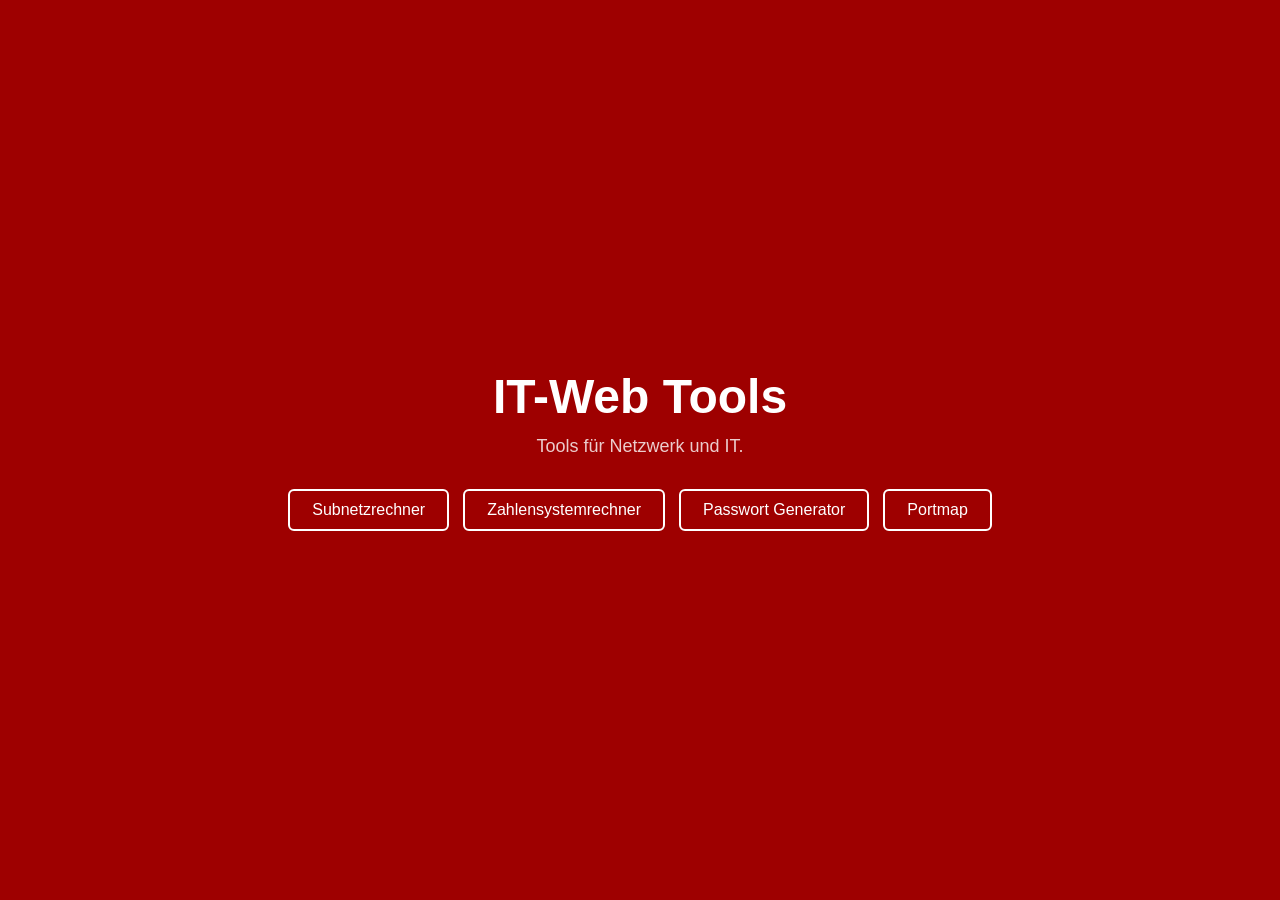
<file: index.html>
<!DOCTYPE html>
<html lang="de">
    <head>
        <meta charset="UTF-8">
        <title>IT-Web Tools</title>
        <link rel="icon" type="image/png" href="icons8-macbook-einstellungen-windows-11-color-32.png">
        <link rel="stylesheet" href="styles.css">
    </head>
    <body>
        <div class="index-hero">
            <h1 class="index-hero-title">IT-Web Tools</h1>
            <p class="index-hero-sub">Tools für Netzwerk und IT.</p>
            <div class="index-hero-buttons">
                <a class="index-hero-btn" href="Tools/subnetzrechner.html">Subnetzrechner</a>
                <a class="index-hero-btn" href="Tools/Zahlensystemrechner.html">Zahlensystemrechner</a>
                <a class="index-hero-btn" href="Tools/passwort.generator.html">Passwort Generator</a>
                <a class="index-hero-btn" href="Tools/portmap.html">Portmap</a>
            </div>
        </div>
    </body>
</html>
</file>
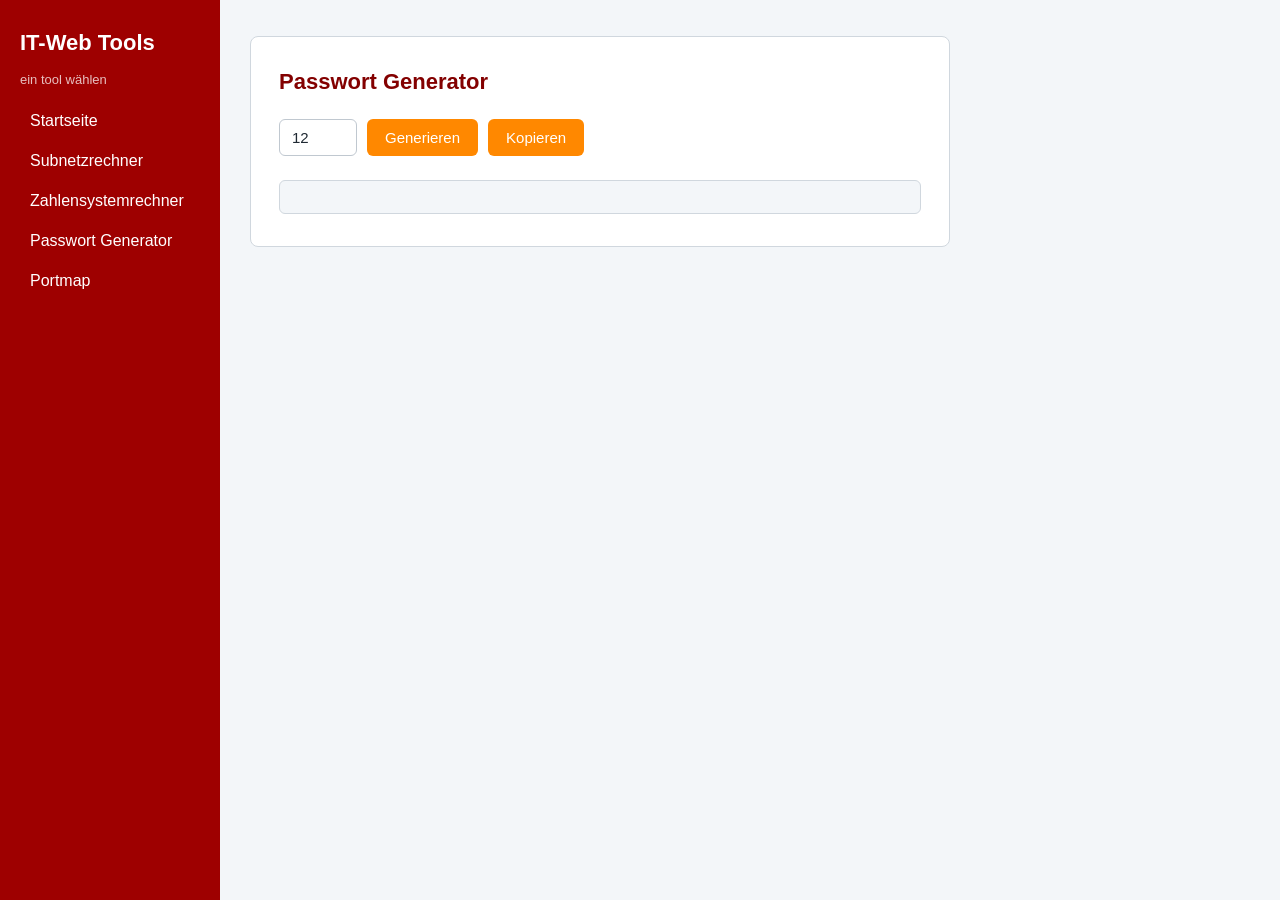
<file: Tools/passwort.generator.html>
<!DOCTYPE html>
<html lang="de">
    <head>
        <meta charset="UTF-8">
        <title>Passwort Generator – IT-Web Tools</title>
        <link rel="icon" type="image/png" href="../icons8-macbook-einstellungen-windows-11-color-32.png">
        <link rel="stylesheet" href="../styles.css">
    </head>
    <body>
        <div id="sidebar">
            <h1>IT-Web Tools</h1>
            <h5>ein tool wählen</h5>
            <a href="../index.html">Startseite</a>
            <a href="subnetzrechner.html">Subnetzrechner</a>
            <a href="Zahlensystemrechner.html">Zahlensystemrechner</a>
            <a href="passwort.generator.html">Passwort Generator</a>
            <a href="portmap.html">Portmap</a>
        </div>
        <main>
            <div class="tool-panel">
                <h1 class="tool-panel-title">Passwort Generator</h1>
                <div class="input-row">
                    <input type="number" id="laenge" value="12" min="4" max="128" placeholder="Länge">
                    <button id="btnGenerieren">Generieren</button>
                    <button id="btnKopieren">Kopieren</button>
                </div>
                <div id="ergebnis"></div>
            </div>
        </main>

        <script>
        const zeichen = "ABCDEFGHIJKLMNOPQRSTUVWXYZabcdefghijklmnopqrstuvwxyz0123456789!@#$%^&*()_+";

        function generieren() {
            const laenge = parseInt(document.getElementById("laenge").value);
            const array = new Uint32Array(laenge);
            crypto.getRandomValues(array);
            let passwort = "";
            for (let i = 0; i < laenge; i++) {
                passwort += zeichen[array[i] % zeichen.length];
            }
            document.getElementById("ergebnis").textContent = passwort;
        }

        document.getElementById("btnGenerieren").addEventListener("click", generieren);

        document.getElementById("btnKopieren").addEventListener("click", function () {
            const text = document.getElementById("ergebnis").textContent;
            if (!text) return;
            navigator.clipboard.writeText(text);
            this.textContent = "Kopiert!";
            setTimeout(() => this.textContent = "Kopieren", 1500);
        });
        </script>
    </body>
</html>
</file>
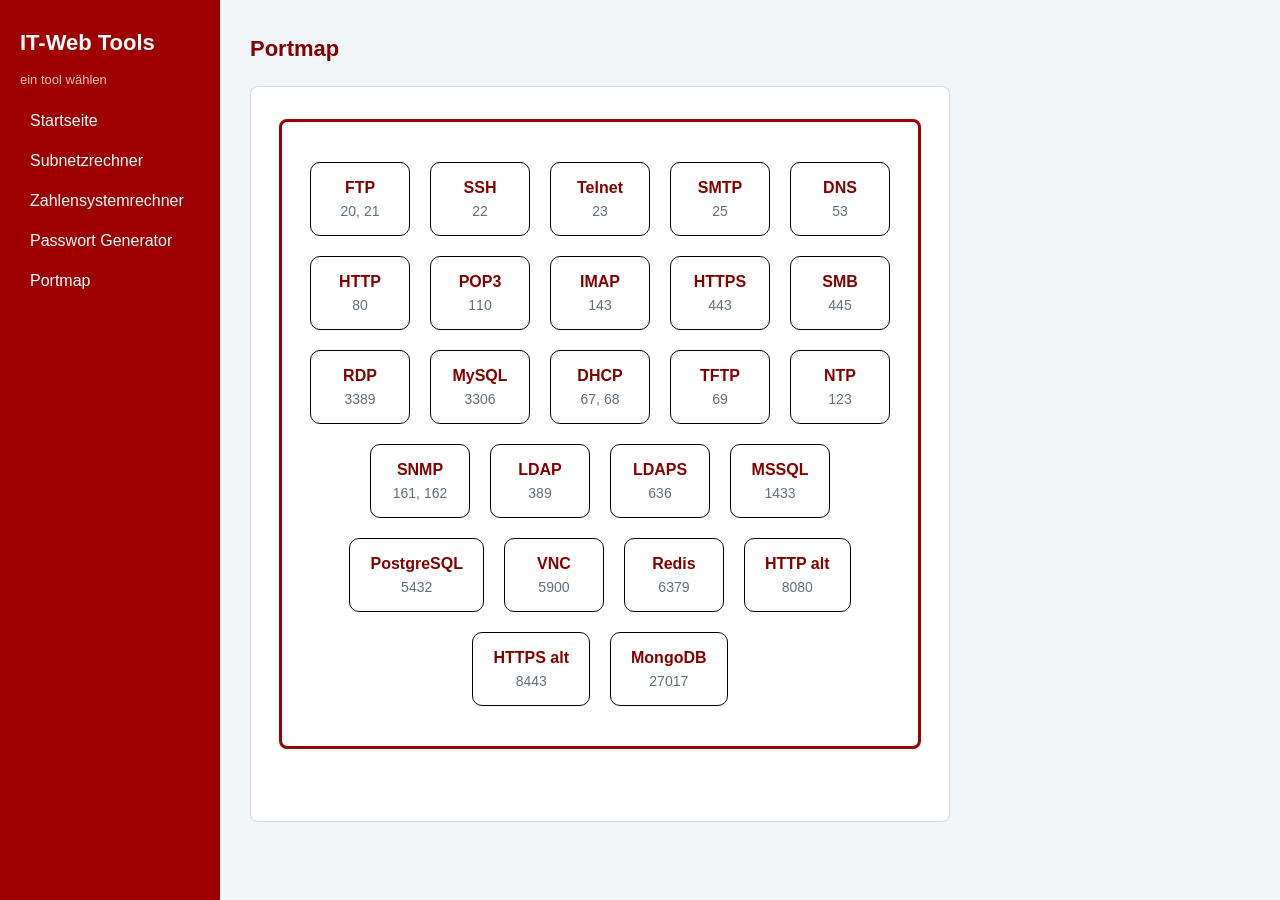
<file: Tools/portmap.html>
<!DOCTYPE html>
<html lang="de">
    <head>
        <meta charset="UTF-8">
        <title>Portmap – IT-Web Tools</title>
        <link rel="icon" type="image/png" href="../icons8-macbook-einstellungen-windows-11-color-32.png">
        <link rel="stylesheet" href="../styles.css">
    </head>
    <body>
        <div id="sidebar">
            <h1>IT-Web Tools</h1>
            <h5>ein tool wählen</h5>
            <a href="../index.html">Startseite</a>
            <a href="subnetzrechner.html">Subnetzrechner</a>
            <a href="Zahlensystemrechner.html">Zahlensystemrechner</a>
            <a href="passwort.generator.html">Passwort Generator</a>
            <a href="portmap.html">Portmap</a>
        </div>
        <main>
            <h1 class="tool-panel-title">Portmap</h1>
            <div class="tool-panel">
                <div class="ports">

                    <div class="port-card"><h2>FTP</h2><p>20, 21</p></div>
                    <div class="port-card"><h2>SSH</h2><p>22</p></div>
                    <div class="port-card"><h2>Telnet</h2><p>23</p></div>
                    <div class="port-card"><h2>SMTP</h2><p>25</p></div>
                    <div class="port-card"><h2>DNS</h2><p>53</p></div>
                    <div class="port-card"><h2>HTTP</h2><p>80</p></div>
                    <div class="port-card"><h2>POP3</h2><p>110</p></div>
                    <div class="port-card"><h2>IMAP</h2><p>143</p></div>
                    <div class="port-card"><h2>HTTPS</h2><p>443</p></div>
                    <div class="port-card"><h2>SMB</h2><p>445</p></div>
                    <div class="port-card"><h2>RDP</h2><p>3389</p></div>
                    <div class="port-card"><h2>MySQL</h2><p>3306</p></div>
                    <div class="port-card"><h2>DHCP</h2><p>67, 68</p></div>
                    <div class="port-card"><h2>TFTP</h2><p>69</p></div>
                    <div class="port-card"><h2>NTP</h2><p>123</p></div>
                    <div class="port-card"><h2>SNMP</h2><p>161, 162</p></div>
                    <div class="port-card"><h2>LDAP</h2><p>389</p></div>
                    <div class="port-card"><h2>LDAPS</h2><p>636</p></div>
                    <div class="port-card"><h2>MSSQL</h2><p>1433</p></div>
                    <div class="port-card"><h2>PostgreSQL</h2><p>5432</p></div>
                    <div class="port-card"><h2>VNC</h2><p>5900</p></div>
                    <div class="port-card"><h2>Redis</h2><p>6379</p></div>
                    <div class="port-card"><h2>HTTP alt</h2><p>8080</p></div>
                    <div class="port-card"><h2>HTTPS alt</h2><p>8443</p></div>
                    <div class="port-card"><h2>MongoDB</h2><p>27017</p></div>
                </div>
            </div>
        </main>
    </body>
</html>
</file>
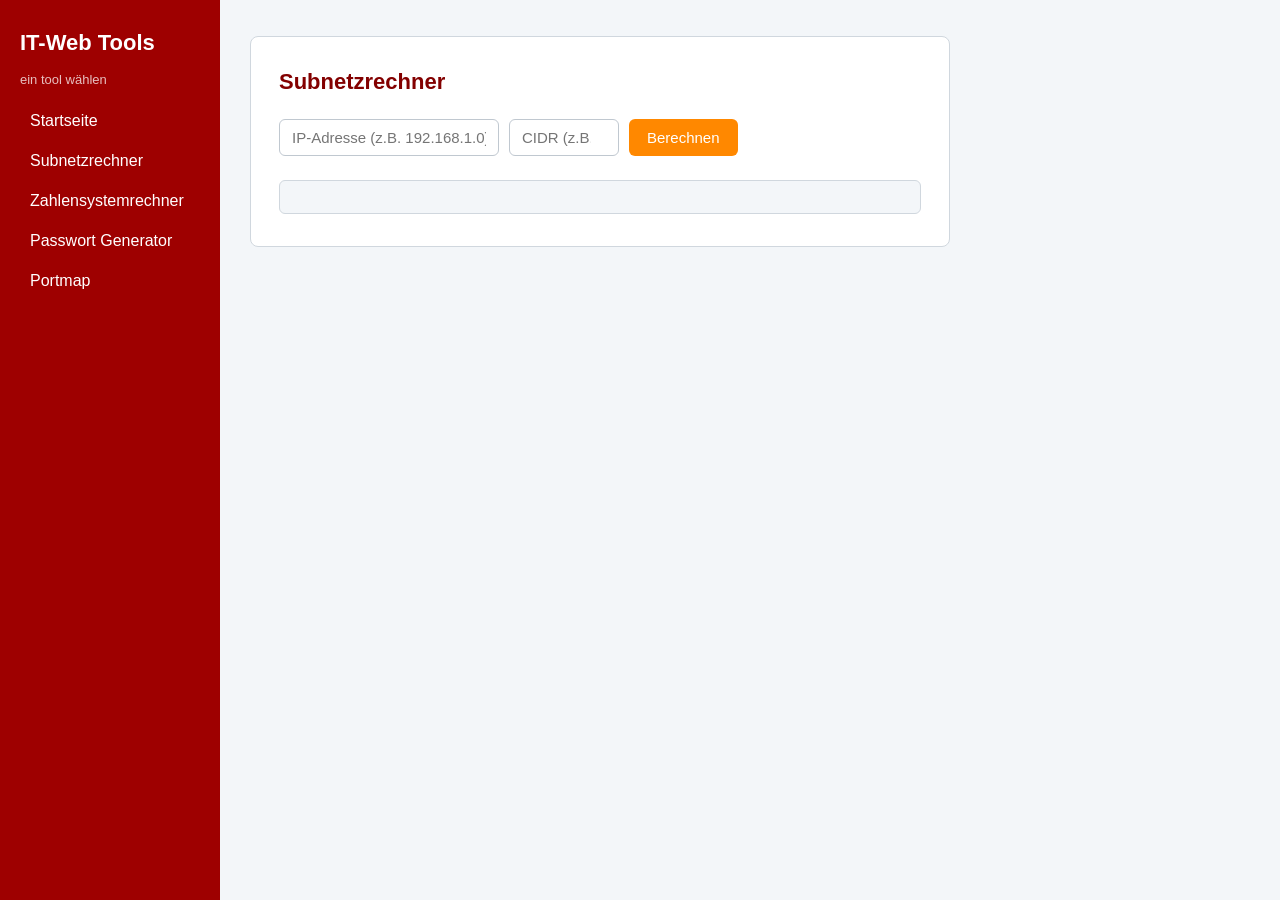
<file: Tools/subnetzrechner.html>
<!DOCTYPE html>
<html lang="de">
    <head>
        <meta charset="UTF-8">
        <title>Subnetzrechner – IT-Web Tools</title>
        <link rel="icon" type="image/png" href="../icons8-macbook-einstellungen-windows-11-color-32.png">
        <link rel="stylesheet" href="../styles.css">
        <style>
            #ip   { width: 220px; }
            #cidr { width: 110px; }
        </style>
    </head>
    <body>
        <div id="sidebar">
            <h1>IT-Web Tools</h1>
            <h5>ein tool wählen</h5>
            <a href="../index.html">Startseite</a>
            <a href="subnetzrechner.html">Subnetzrechner</a>
            <a href="Zahlensystemrechner.html">Zahlensystemrechner</a>
            <a href="passwort.generator.html">Passwort Generator</a>
            <a href="portmap.html">Portmap</a>
        </div>
        <main>
            <div class="tool-panel">
                <h1 class="tool-panel-title">Subnetzrechner</h1>
                <div class="input-row">
                    <input type="text"   id="ip"   placeholder="IP-Adresse (z.B. 192.168.1.0)">
                    <input type="number" id="cidr" placeholder="CIDR (z.B. 24)" min="0" max="32">
                    <button id="btnBerechnen">Berechnen</button>
                </div>
                <div id="ergebnis"></div>
            </div>
        </main>

        <script>
        function zahlZuIP(zahl) {
            return [
                (zahl >>> 24) & 255,
                (zahl >>> 16) & 255,
                (zahl >>> 8)  & 255,
                 zahl         & 255
            ].join(".");
        }

        function berechnen() {
            const ip       = document.getElementById("ip").value.trim();
            const cidr     = document.getElementById("cidr").value.trim();
            const ergebnis = document.getElementById("ergebnis");

            const teile = ip.split(".");
            if (teile.length !== 4 || teile.some(t => isNaN(t) || t === "")) {
                ergebnis.innerText = "Ungültige IP-Adresse.";
                return;
            }
            if (cidr === "" || +cidr < 0 || +cidr > 32) {
                ergebnis.innerText = "CIDR muss zwischen 0 und 32 liegen.";
                return;
            }

            const ipZahl    = (parseInt(teile[0]) << 24) |
                              (parseInt(teile[1]) << 16) |
                              (parseInt(teile[2]) << 8)  |
                               parseInt(teile[3]);
            const maske     = -1 << (32 - parseInt(cidr));
            const netzwerk  = ipZahl & maske;
            const broadcast = netzwerk | ~maske;
            const hosts     = Math.pow(2, 32 - parseInt(cidr)) - 2;

            const wildcard = ~maske;

            ergebnis.innerText =
                "Netzwerkadresse:  " + zahlZuIP(netzwerk)        + "\n" +
                "Subnetzmaske:     " + zahlZuIP(maske)           + "\n" +
                "Wildcard-Maske:   " + zahlZuIP(wildcard >>> 0)  + "\n" +
                "Broadcast:        " + zahlZuIP(broadcast >>> 0) + "\n" +
                "Nutzbare Hosts:   " + (hosts > 0 ? hosts : 0);
        }

        document.getElementById("btnBerechnen").addEventListener("click", berechnen);
        document.getElementById("ip").addEventListener("keydown",   e => e.key === "Enter" && berechnen());
        document.getElementById("cidr").addEventListener("keydown", e => e.key === "Enter" && berechnen());
        </script>
    </body>
</html>
</file>
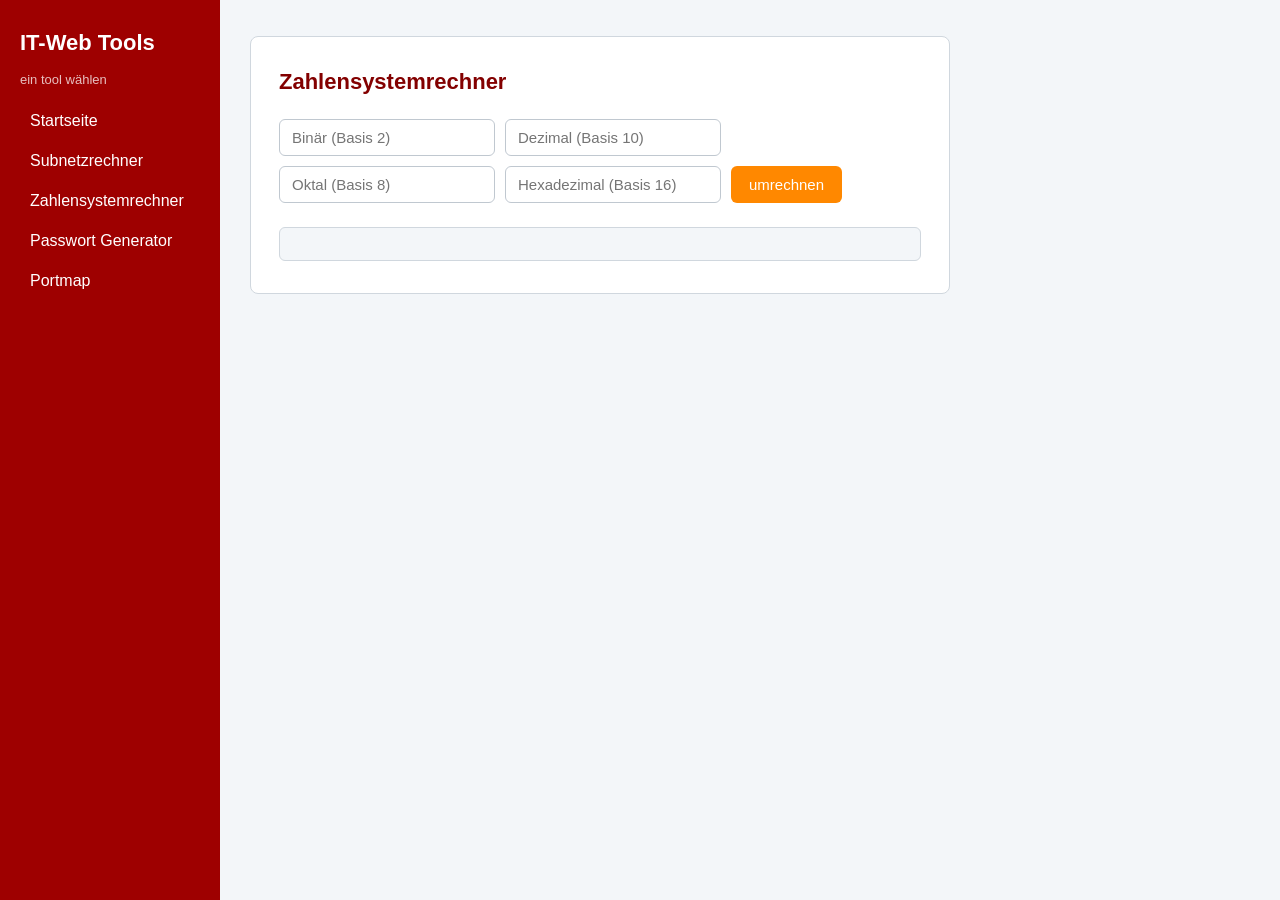
<file: Tools/Zahlensystemrechner.html>
<!DOCTYPE html>
<html lang="de">
    <head>
        <meta charset="UTF-8">
        <title>Zahlensystemrechner – IT-Web Tools</title>
        <link rel="icon" type="image/png" href="../icons8-macbook-einstellungen-windows-11-color-32.png">
        <link rel="stylesheet" href="../styles.css">
    </head>
    <body>
        <div id="sidebar">
            <h1>IT-Web Tools</h1>
            <h5>ein tool wählen</h5>
            <a href="../index.html">Startseite</a>
            <a href="subnetzrechner.html">Subnetzrechner</a>
            <a href="Zahlensystemrechner.html">Zahlensystemrechner</a>
            <a href="passwort.generator.html">Passwort Generator</a>
            <a href="portmap.html">Portmap</a>
        </div>
        <main>
            <div class="tool-panel">
                <h1 class="tool-panel-title">Zahlensystemrechner</h1>
                <div class="input-row">
                    <input type="text" id="bin" placeholder="Binär (Basis 2)">
                    <input type="text" id="dez" placeholder="Dezimal (Basis 10)">
                    <input type="text" id="okt" placeholder="Oktal (Basis 8)">
                    <input type="text" id="hex" placeholder="Hexadezimal (Basis 16)">
                    <button id="btnUmrechnen">umrechnen</button>
                </div>
                <div id="ergebnis"></div>
            </div>
        </main>

        <script>
        const felder = {
            bin: { basis: 2,  el: document.getElementById("bin") },
            dez: { basis: 10, el: document.getElementById("dez") },
            okt: { basis: 8,  el: document.getElementById("okt") },
            hex: { basis: 16, el: document.getElementById("hex") },
        };

        document.getElementById("btnUmrechnen").addEventListener("click", function () {
            const ergebnis = document.getElementById("ergebnis");

            let quelle = null;
            for (const [name, f] of Object.entries(felder)) {
                if (f.el.value.trim() !== "") {
                    quelle = { name, ...f };
                    break;
                }
            }

            if (!quelle) {
                ergebnis.innerText = "Bitte mindestens ein Feld ausfüllen.";
                return;
            }

            const wert = parseInt(quelle.el.value.trim(), quelle.basis);

            if (isNaN(wert) || wert < 0) {
                ergebnis.innerText = "Ungültige Eingabe.";
                return;
            }

            ergebnis.innerText =
                "Binär (2):        " + wert.toString(2)                    + "\n" +
                "Dezimal (10):     " + wert.toString(10)                   + "\n" +
                "Oktal (8):        " + wert.toString(8)                    + "\n" +
                "Hexadezimal (16): " + wert.toString(16).toUpperCase();
        });
        </script>
    </body>
</html>
</file>
<file: styles.css>
:root {
    --bg: #f3f6f9;
    --surface: #ffffff;
    --text: #1f2933;
    --muted: #60707b;
    --primary: #ff8800;
    --primary-dark: #ffae00;
    --accent: #830000;
    --deep-red: #9e0000;
}

* {
    box-sizing: border-box;
}

html,
body {
    margin: 0;
    padding: 0;
    min-height: 100%;
    background: var(--bg);
    color: var(--text);
    font-family: Verdana, Geneva, Tahoma, sans-serif;
}

button,
.button {
    background-color: var(--primary);
    color: #ffffff;
    border: none;
    border-radius: 6px;
    padding: 10px 18px;
    font-size: 15px;
    cursor: pointer;
}

button:hover,
button:focus,
.button:hover,
.button:focus {
    background-color: var(--primary-dark);
}

#sidebar {
    position: fixed;
    top: 0;
    left: 0;
    width: 220px;
    height: 100vh;
    padding: 30px 20px;
    background: var(--deep-red);
    color: #ffffff;
    overflow-y: auto;
    z-index: 100;
}

#sidebar h1,
#sidebar h5 {
    margin: 0 0 16px;
    line-height: 1.2;
}

#sidebar h1 {
    font-size: 22px;
}

#sidebar h5 {
    font-size: 13px;
    font-weight: 500;
    color: rgba(255, 255, 255, 0.75);
}

#sidebar a {
    display: block;
    margin-bottom: 6px;
    padding: 8px 10px;
    border-radius: 6px;
    color: #ffffff;
    text-decoration: none;
}

#sidebar a:hover,
#sidebar a:focus {
    background-color: rgba(255, 255, 255, 0.12);
}

main {
    margin-left: 220px;
    padding: 36px 30px;
    min-height: 100vh;
}

a {
    color: var(--accent);
    text-decoration: none;
}

a:hover,
a:focus {
    text-decoration: underline;
}

@media (max-width: 900px) {
    #sidebar {
        display: none;
    }

    main {
        margin-left: 0;
        padding: 24px 18px;
    }
}

@media (max-width: 640px) {
    body {
        font-size: 15px;
    }

    button,
    .button {
        width: 100%;
    }
}

input[type="text"],
input[type="number"] {
    background: #ffffff;
    border: 1px solid #c0c8d0;
    border-radius: 6px;
    padding: 9px 12px;
    font-size: 15px;
    font-family: inherit;
    color: var(--text);
    outline: none;
}

input[type="text"]:focus,
input[type="number"]:focus {
    border-color: var(--primary);
}

.tool-panel {
    background: var(--surface);
    border-radius: 8px;
    padding: 32px 28px;
    border: 1px solid #d0d7de;
    max-width: 700px;
}

.tool-panel-title {
    margin: 0 0 24px;
    font-size: 22px;
    color: var(--accent);
}

.input-row {
    display: flex;
    flex-wrap: wrap;
    gap: 10px;
    align-items: center;
}


#ergebnis {
    margin-top: 24px;
    padding: 16px;
    background-color: var(--bg);
    border: 1px solid #d0d7de;
    border-radius: 6px;
    font-family: "Courier New", Courier, monospace;
    white-space: pre;
}


.index-hero {
    min-height: 100vh;
    display: flex;
    flex-direction: column;
    align-items: center;
    justify-content: center;
    text-align: center;
    background: var(--deep-red);
    color: #ffffff;
    padding: 40px 20px;
}

.index-hero-title {
    font-size: 48px;
    margin: 0 0 12px;
}

.index-hero-sub {
    font-size: 18px;
    margin: 0 0 32px;
    color: rgba(255, 255, 255, 0.8);
}

.index-hero-buttons {
    display: flex;
    gap: 14px;
    flex-wrap: wrap;
    justify-content: center;
}

.index-hero-btn {
    border: 2px solid #ffffff;
    border-radius: 6px;
    padding: 10px 22px;
    color: #ffffff;
    text-decoration: none;
    transition: background-color 0.2s ease;
}

.index-hero-btn:hover {
    background-color: rgba(255, 255, 255, 0.15);
    text-decoration: none;
}
.port-card {
    border: 1px solid #000000;
    border-radius: 10px;
    padding: 16px 20px;
    text-align: center;
    min-width: 100px;
}

.port-card h2 {
    margin: 0 0 6px;
    font-size: 16px;
    color: var(--accent);
}

.port-card p {
    margin: 0;
    font-size: 14px;
    color: var(--muted);
}

.ports {
    display: flex;
    gap: 20px;
    flex-wrap: wrap;
    justify-content: center;
    padding: 40px 20px;
    border: 3px solid var(--deep-red);
    border-radius: 8px;
    margin-bottom: 40px;

}
</file>
